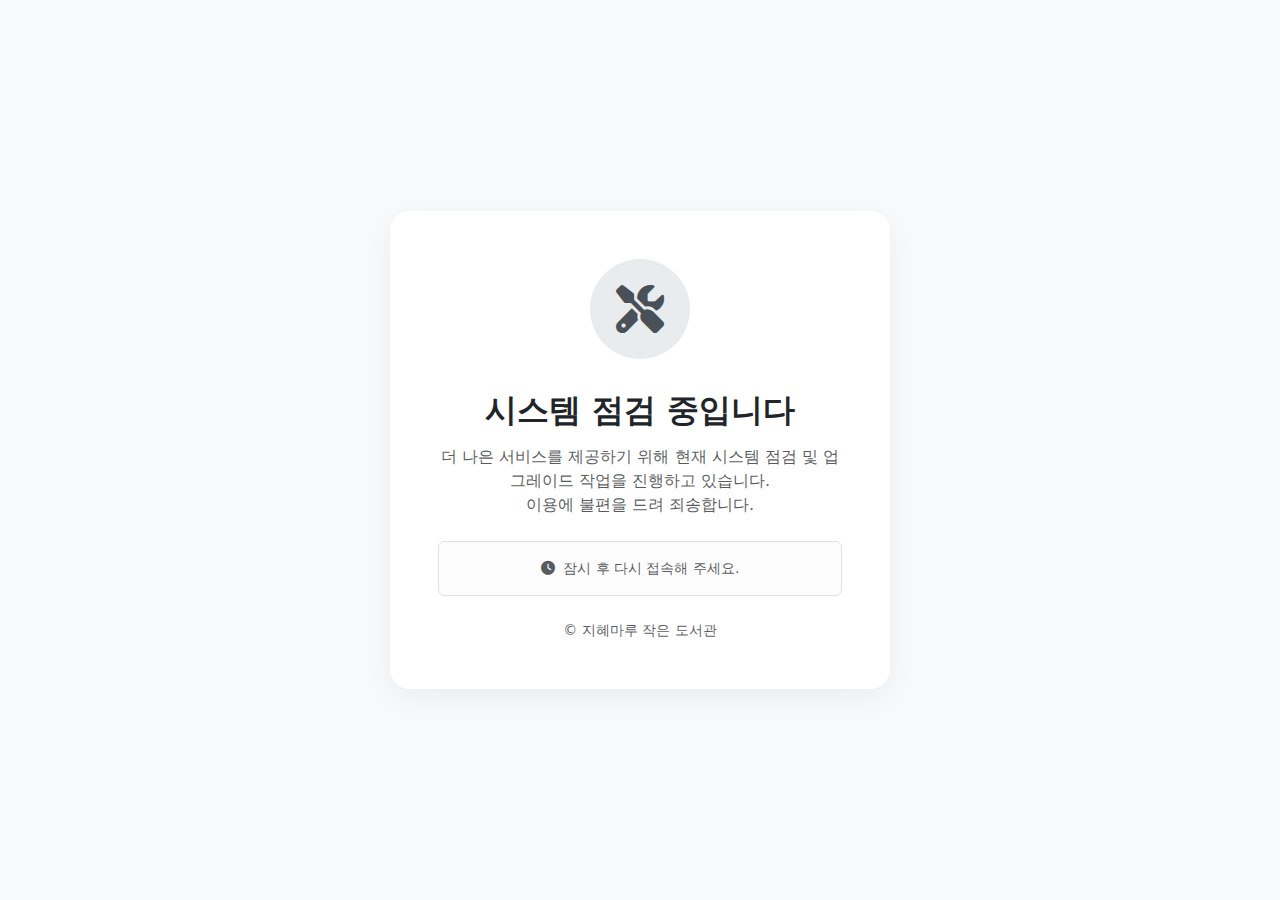
<file: templates/maintenance.html>
<!DOCTYPE html>
<html lang="ko">

<head>
    <meta charset="UTF-8">
    <meta name="viewport" content="width=device-width, initial-scale=1.0">
    <title>서비스 점검 중 - 지혜마루</title>
    <!-- Bootstrap 5 CSS -->
    <link href="https://cdn.jsdelivr.net/npm/bootstrap@5.3.0/dist/css/bootstrap.min.css" rel="stylesheet">
    <!-- FontAwesome -->
    <link rel="stylesheet" href="https://cdnjs.cloudflare.com/ajax/libs/font-awesome/6.4.0/css/all.min.css">
    <style>
        body {
            height: 100vh;
            display: flex;
            align-items: center;
            justify-content: center;
            background-color: #f8f9fa;
        }

        .maintenance-card {
            max-width: 500px;
            width: 90%;
            text-align: center;
            padding: 3rem;
            background: white;
            border-radius: 20px;
            box-shadow: 0 10px 30px rgba(0, 0, 0, 0.05);
        }

        .icon-box {
            width: 100px;
            height: 100px;
            background: #e9ecef;
            border-radius: 50%;
            display: flex;
            align-items: center;
            justify-content: center;
            margin: 0 auto 2rem;
            color: #495057;
        }
    </style>
</head>

<body>
    <div class="maintenance-card">
        <div class="icon-box">
            <i class="fas fa-tools fa-3x"></i>
        </div>
        <h2 class="fw-bold mb-3">시스템 점검 중입니다</h2>
        <p class="text-muted mb-4">
            더 나은 서비스를 제공하기 위해 현재 시스템 점검 및 업그레이드 작업을 진행하고 있습니다.<br>
            이용에 불편을 드려 죄송합니다.
        </p>
        <div class="alert alert-light border text-muted small">
            <i class="fas fa-clock me-1"></i> 잠시 후 다시 접속해 주세요.
        </div>
        <p class="mt-4 mb-0 text-muted small">© 지혜마루 작은 도서관</p>
    </div>
</body>

</html>
</file>
